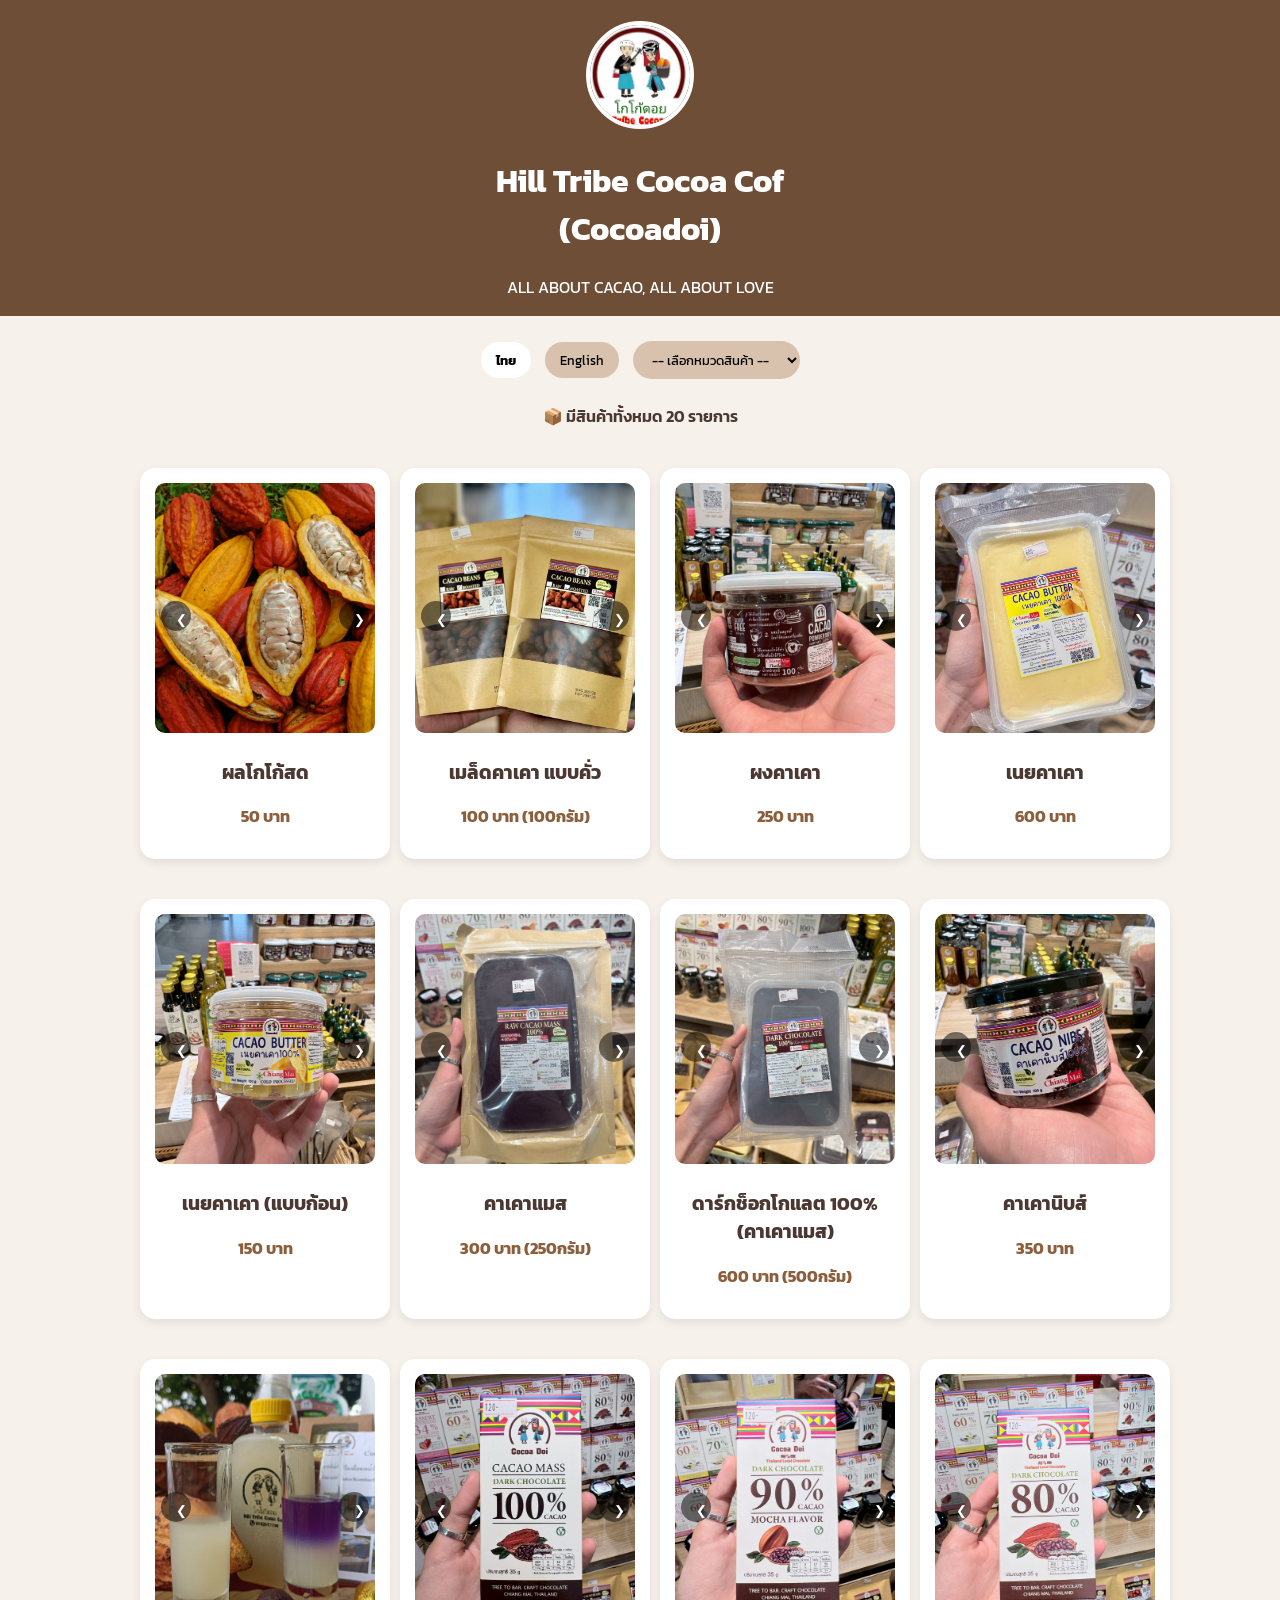
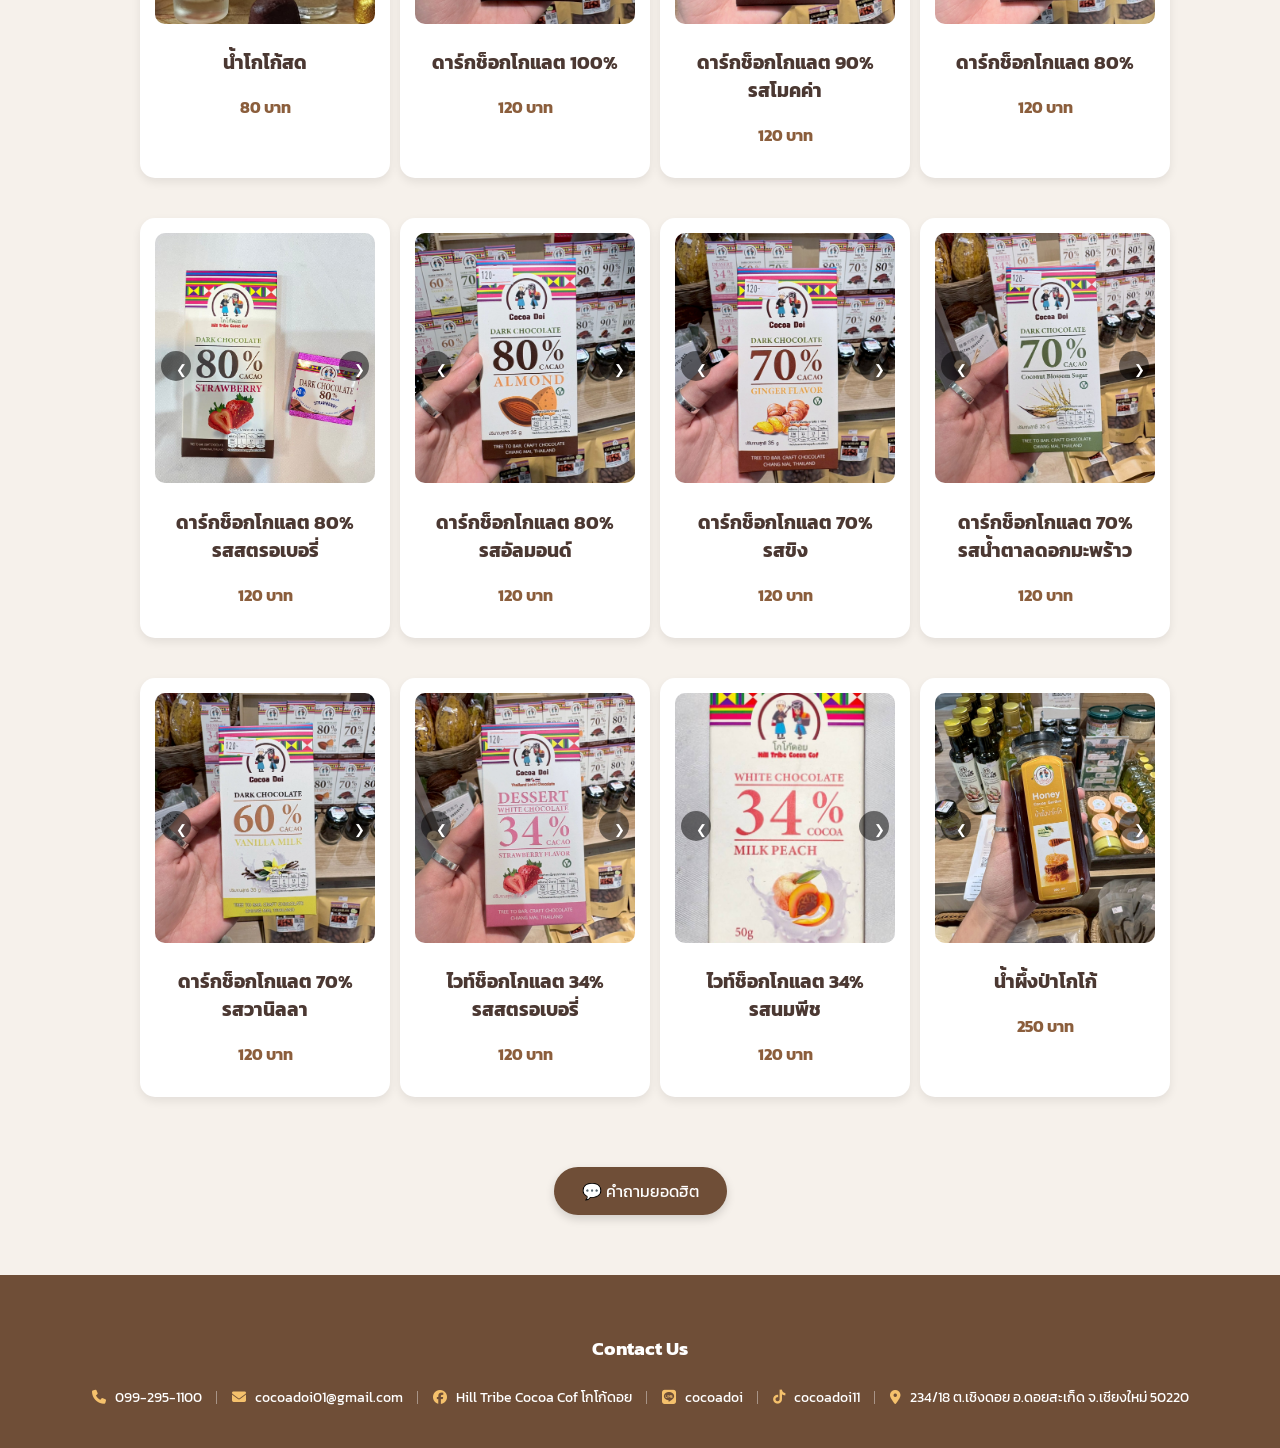
<file: index.html>
<!DOCTYPE html>
<html lang="th">
<head>
<meta charset="UTF-8">
<meta name="viewport" content="width=device-width, initial-scale=1.0">
<title>Hill Tribe Cocoa Cof (Cocoadoi)</title>
<link href="https://fonts.googleapis.com/css2?family=Kanit:wght@300;400;600&display=swap" rel="stylesheet">
<link rel="stylesheet" href="https://cdnjs.cloudflare.com/ajax/libs/font-awesome/6.5.0/css/all.min.css">


<style>
body{
margin:0;
font-family:'Kanit',sans-serif;
background:#f6f1eb;
color:#4b3832;
}

header{
background:#6f4e37;
color:white;
text-align:center;
padding:1px;
}

.logo{
width:100px;
height:100px;
object-fit:cover;
border-radius:50%;
border:4px solid white;
margin-top:20px;
margin-bottom:1px;
}

.top-bar{
text-align:center;
margin:20px 0;
}

select,button{
padding:8px 15px;
border-radius:20px;
border:none;
margin:5px;
font-family:'Kanit',sans-serif;
background:#d9c2ad;
cursor:pointer;
}

.active{
background:white;
font-weight:bold;
}

/* ⭐ แก้ layout ใหม่ให้สวยและกลางเสมอ */
.menu-container{
display:grid;
grid-template-columns:repeat(auto-fit,220px);
justify-content:center;
gap:40px;
padding:40px;
}

.menu-item{
width:220px;
background:white;
border-radius:15px;
padding:15px;
text-align:center;
box-shadow:0 4px 10px rgba(0,0,0,0.08);
transition:0.3s;
}

.menu-item:hover{
transform:scale(1.05);
}

.menu-item img{
width:100%;
height:250px;
object-fit:cover;
border-radius:10px;
}

.price{
color:#8b5e3c;
font-weight:bold;
}

.detail-box{
background:white;
margin:20px auto;
padding:25px;
border-radius:15px;
text-align:center;
max-width:600px;
box-shadow:0 4px 10px rgba(0,0,0,0.08);
}

.speak-btn{
background:#8b5e3c;
color:white;
margin-top:10px;
}

.detail-box h3{
color:#8b5e3c;
margin-bottom:5px;
}

/* ⭐ Modal Popup */
.modal{
display:none;
position:fixed;
z-index:1000;
left:0;
top:0;
width:100%;
height:100%;
background:rgba(0,0,0,0.5);
justify-content:center;
align-items:center;
}

.modal-content{
background:white;
width:90%;
max-width:600px;
padding:30px;
border-radius:15px;
box-shadow:0 10px 25px rgba(0,0,0,0.2);
max-height:80vh;
overflow-y:auto;
position:relative;
}

.close-btn{
position:absolute;
top:10px;
right:15px;
font-size:20px;
cursor:pointer;
color:#8b5e3c;
}

.ask-section {
  text-align: center;
  margin: 30px 0 50px 0;
}

.ask-btn {
  display: inline-block;
  background-color: #6f4e37;
  color: white;
  padding: 12px 28px;
  border-radius: 30px;
  text-decoration: none;
  font-size: 16px;
  transition: 0.3s;
  box-shadow: 0 4px 10px rgba(0,0,0,0.15);
}

.ask-btn:hover {
  background-color: #8b5e3c;
  transform: scale(1.05);
}

.image-slider{
position:relative;
}

.image-slider button{
position:absolute;
top:50%;
transform:translateY(-50%);
background:rgba(0,0,0,0.5);
color:white;
border:none;
border-radius:50%;
width:30px;
height:30px;
cursor:pointer;
}

.prev{ left:1px; }
.next{ right:1px; }

#scrollTopBtn{
position:fixed;
bottom:30px;
right:30px;
display:none;
background:#8b5e3c;
color:white;
border:none;
width:45px;
height:45px;
border-radius:50%;
font-size:20px;
cursor:pointer;
box-shadow:0 4px 10px rgba(0,0,0,0.2);
transition:0.3s;
z-index:999;
}

#scrollTopBtn:hover{
background:#6f4e37;
transform:scale(1.1);
}

.footer {
  background-color: #6f4e37;
  color: white;
  text-align: center;
  padding: 40px 20px;
  margin-top: 60px;
}

.footer h3 {
  margin-bottom: 25px;
}

.contact-row {
  display: flex;
  justify-content: center;
  flex-wrap: wrap;
}

.contact-row a,
.contact-row span {
  color: white;
  text-decoration: none;
  padding: 0 15px;
  position: relative;
  font-size: 14px;
}

.contact-row a:not(:last-child)::after,
.contact-row span:not(:last-child)::after {
  content: "";
  position: absolute;
  right: 0;
  top: 20%;
  height: 60%;
  width: 1px;
  background-color: rgba(255,255,255,0.4);
}

.contact-row i {
  margin-right: 6px;
  color: #f5c16c;
}

.contact-row a:hover {
  color: #f5c16c;
}
</style>
</head>

<body>

<header>
<img src="img/cocoa_doi_logo.jpg" class="logo">
<h1>Hill Tribe Cocoa Cof <br>(Cocoadoi)</br></h1>
<p id="tagline">ALL ABOUT CACAO ,ALL ABOUT LOVE</p>
</header>

<div class="top-bar">
<button class="active" onclick="setLanguage('th',event)">ไทย</button>
<button onclick="setLanguage('en',event)">English</button>

<select id="productSelect" onchange="setFilter(this.value)">
</select>
</div>

<div id="productCount" style="text-align:center; margin-top:10px; font-weight:600;"></div>

<div class="menu-container" id="menu"></div>



<script>
let currentLang="th";
let currentFilter="all";
let currentSpeechText="";

const menuData=[

{filter:"raw",img:"img/cacao_pod.jpg",
th:{name:"ผลโกโก้สด",
price:"50 บาท",desc:"ผลสดจากสวนบนดอย",
how:"ผ่าเปลือกออก แล้วรับประทานเนื้อสีขาวรอบเมล็ด รสหวานอมเปรี้ยว สดชื่น",
benefit:"มีวิตามินซีสูง ช่วยเสริมภูมิคุ้มกัน ให้ความสดชื่น และมีสารต้านอนุมูลอิสระ"
},
en:{name:"Fresh Cacao Pod",price:"50 Baht",
desc:"Fresh cacao pod from mountain farm.",
how:"Open the pod and eat the white pulp around the beans. It tastes sweet and slightly sour.",
benefit:"Open the pod and eat the white pulp around the beans. It tastes sweet and slightly sour. (Do not eat the shell or hard beans.)"
}},

{filter:"raw",img:"img/cacao_beans_roasted.jpg",
th:{name:"เมล็ดคาเคา แบบคั่ว",
price:"100 บาท (100กรัม)",
desc:"เมล็ดคาเคาคั่วจากสวนบนดอย",
how:"รับประทานได้ทันที เคี้ยวเพลิน หรือทานคู่เครื่องดื่ม และใช้โรยหน้าเบเกอรี่ได้",
benefit:"อุดมด้วยสารต้านอนุมูลอิสระ ช่วยบำรุงหัวใจ กระตุ้นความสดชื่น และให้พลังงานจากธรรมชาติ"
},
en:{name:"Cacao Beans",
price:"100 Baht (100 gram)",
desc:"Roasted cacao beans from mountain farm.",
how:"Ready to eat as a snack, enjoy with drinks, or use as a topping for desserts.",
benefit:"Rich in antioxidants, supports heart health, boosts energy, and provides natural nutrients."
}},

{filter:"raw",img:["img/cacao_powder.jpg","img/cacao_powder2.jpg"],
th:{name:"ผงคาเคา",
price:"250 บาท",
desc:"ผงโกโก้แท้จากเมล็ดคาเคาคั่วบดละเอียด",
how:"ชงกับน้ำร้อนหรือนม ทำเครื่องดื่ม เบเกอรี่ หรือโรยหน้าอาหารได้",
benefit:"มีสารต้านอนุมูลอิสระสูง ช่วยบำรุงหัวใจ เพิ่มพลังงาน และดีต่อระบบไหลเวียนเลือด"
},
en:{name:"Cacao Powder",
price:"250 Baht",
desc:"Pure finely ground cacao powder from roasted beans.",
how:"Mix with hot water or milk, use in drinks, baking, or as a topping.",
benefit:"High in antioxidants, supports heart health, boosts energy, and improves blood circulation."
}},

{filter:"raw",img:"img/cacao_butter.jpg",
th:{name:"เนยคาเคา",
price:"600 บาท",
desc:"เนยคาเคาบริสุทธิ์ สกัดจากเมล็ดโกโก้คุณภาพ",
how:"ใช้ทำช็อกโกแลต เบเกอรี่ หรือผสมในเครื่องดื่มและผลิตภัณฑ์บำรุงผิว",
benefit:"มีไขมันดีจากธรรมชาติ ช่วยบำรุงหัวใจ ให้พลังงาน และช่วยให้ผิวนุ่มชุ่มชื้น"
},
en:{name:"Cacao Butter",
price:"600 Baht",
desc:"Pure cacao butter extracted from premium cacao beans.",
how:"Use for making chocolate, baking, beverages, or skincare products.",
benefit:"Contains natural healthy fats, supports heart health, provides energy, and helps moisturize the skin."
}},

{filter:"raw",img:["img/cacao_butter_cube.jpg","img/cacao_butter_cube2.jpg"],
th:{name:"เนยคาเคา (แบบก้อน)",
price:"150 บาท",
desc:"เนยคาเคาบริสุทธิ์แบบก้อน สะดวกต่อการใช้งานและแบ่งปริมาณ",
how:"ใช้ทำช็อกโกแลต เบเกอรี่ ละลายผสมเครื่องดื่ม หรือใช้บำรุงผิวได้",
benefit:"มีไขมันดีจากธรรมชาติ ให้พลังงาน บำรุงหัวใจ และช่วยเพิ่มความชุ่มชื้นให้ผิว"
},
en:{name:"Cacao Butter (Cube)",
price:"150 Baht",
desc:"Pure cacao butter in cube form, easy to portion and use.",
how:"Perfect for chocolate making, baking, beverages, or skincare use.",
benefit:"Rich in natural healthy fats, provides energy, supports heart health, and moisturizes the skin."
}},

{filter:"raw",img:"img/cacao_mass250.jpg",
th:{name:"คาเคาแมส",
price:"300 บาท (250กรัม)",
desc:"คาเคาแมสแท้ 100% บดจากเมล็ดคาเคาคุณภาพ",
how:"ใช้ทำช็อกโกแลต เบเกอรี่ หรือหลอมละลายผสมเครื่องดื่มได้",
benefit:"อุดมด้วยสารต้านอนุมูลอิสระ มีไขมันธรรมชาติจากโกโก้ และให้พลังงานสูง"
},
en:{name:"Cacao Mass",
price:"300 Baht (250 gram)",
desc:"100% pure cacao mass made from premium cacao beans.",
how:"100% pure cacao mass made from premium cacao beans.",
benefit:"Perfect for chocolate making, baking, or melting into beverages."
}},

{filter:"raw",img:"img/cacao_mass500.jpg",
th:{name:"ดาร์กช็อกโกแลต 100% <br>(คาเคาแมส)</br>",
price:"600 บาท (500กรัม)",
desc:"โกโก้แมสแท้ 100% บดจากเมล็ดคาเคาคุณภาพ ไม่เติมน้ำตาล",
how:"ใช้ทำช็อกโกแลต เบเกอรี่ หรือหลอมละลายผสมเครื่องดื่มได้ตามต้องการ",
benefit:"อุดมด้วยสารต้านอนุมูลอิสระ มีไขมันธรรมชาติจากโกโก้ และให้พลังงานสูง"
},
en:{name:"Dark Chocolate 100% (Cacao Mass)",
price:"300 Baht (500 gram)",
desc:"100% pure cacao mass from premium cacao beans. No added sugar.",
how:"Ideal for chocolate making, baking, or melting into beverages.",
benefit:"Rich in antioxidants, contains natural cacao fats, and provides high energy."
}},

{filter:"nibs",img:["img/cacao_nibs.jpg","img/cacao_nibs2.jpg"],
th:{name:"คาเคานิบส์",
price:"350 บาท",
desc:"เมล็ดโกโก้คั่วบดหยาบ กลิ่นหอม รสเข้มธรรมชาติ",
how:"รับประทานเป็นของว่าง โรยหน้าซีเรียล โยเกิร์ต สมูทตี้ หรือเบเกอรี่",
benefit:"อุดมด้วยสารต้านอนุมูลอิสระ ไฟเบอร์สูง ช่วยบำรุงหัวใจและให้พลังงาน"
},
en:{
name:"Cacao Nibs",
price:"350 Baht",
desc:"Crushed roasted cacao beans with rich natural flavor.",
how:"Enjoy as a snack or sprinkle over cereal, yogurt, smoothies, or desserts.",
benefit:"Rich in antioxidants and fiber, supports heart health and boosts energy."
}},

{filter:"drink",img:"img/cocoa_water.jpg",
th:{name:"น้ำโกโก้สด",
price:"80 บาท",
desc:"เครื่องดื่มจากเยื่อโกโก้",
how:"แช่เย็นก่อนดื่ม เขย่าก่อนเปิด",
benefit:"สดชื่น มีวิตามินธรรมชาติ"
},
en:{name:"Fresh Cocoa Drink",
price:"80 Baht",
desc:"Refreshing cacao pulp drink.",
how:"Shake well and serve chilled",
benefit:"Naturally refreshing and rich in vitamins"
}},

/*{filter:"alcohol",img:"img/cocoa_wine.jpg",
th:{name:"Cocoa Cider Wine",
price:"250 บาท",
desc:"ไวน์หมักจากเยื่อโกโก้ รสหวานอมเปรี้ยว หอมกลิ่นผลไม้ธรรมชาติ",
how:"แช่เย็นก่อนดื่ม เสิร์ฟคู่ชีสหรือของว่าง เพื่อรสชาติที่ลงตัว",
benefit:"มีสารต้านอนุมูลอิสระจากโกโก้ ช่วยผ่อนคลาย และเพิ่มความสดชื่น"
},
en:{
name:"Cocoa Cider Wine",
price:"250 Baht",
desc:"Fermented cacao pulp wine with a sweet and slightly tangy fruity aroma.",
how:"Serve chilled and pair with cheese or light snacks.",
benefit:"Contains natural antioxidants from cacao, promotes relaxation and refreshment."
}},

{filter:"alcohol",img:"img/cocoa_whiskey.jpg",
th:{name:"Cocoa Whiskey",
price:"250 บาท",
desc:"วิสกี้หมักผสมกลิ่นโกโก้ ให้รสเข้มนุ่มและกลิ่นหอมเฉพาะตัว",
how:"เสิร์ฟแบบเพียว ใส่น้ำแข็ง หรือผสมค็อกเทลตามต้องการ",
benefit:"ให้ความผ่อนคลาย พร้อมกลิ่นหอมโกโก้ที่เป็นเอกลักษณ์"
},
en:{
name:"Cocoa Whiskey",
price:"250 Baht",
desc:"Whiskey infused with cacao aroma, offering a smooth and rich flavor.",
how:"Enjoy neat, on the rocks, or in your favorite cocktail.",
benefit:"Provides relaxation with a distinctive cacao aroma."
}},*/

{filter:"dark",img:"img/dark100.jpg",
th:{name:"ดาร์กช็อกโกแลต 100%",
price:"120 บาท",
desc:"ช็อกโกแลตเข้มข้นจากโกโก้แท้ 100% ไม่เติมน้ำตาล",
how:"รับประทานเป็นของว่าง ทานคู่กาแฟ หรือใช้ประกอบเมนูสุขภาพ",
benefit:"อุดมด้วยสารต้านอนุมูลอิสระ ช่วยบำรุงหัวใจ และดีต่ออารมณ์"
},
en:{
name:"Dark Chocolate 100%",
price:"120 Baht",
desc:"Intense chocolate made from 100% pure cacao with no added sugar.",
how:"Enjoy as a snack, pair with coffee, or use in healthy recipes.",
benefit:"Rich in antioxidants, supports heart health, and enhances mood."
}},

{filter:"dark",img:"img/dark90.jpg",
th:{name:"ดาร์กช็อกโกแลต 90% <br>รสโมคค่า</br>",
price:"120 บาท",
desc:"ดาร์กช็อกโกแลตเข้มข้น 90% ผสานกลิ่นหอมกาแฟโมคค่า",
how:"รับประทานเป็นของว่าง หรือทานคู่กาแฟเพื่อเพิ่มความเข้มข้น",
benefit:"มีสารต้านอนุมูลอิสระสูง ช่วยกระตุ้นความสดชื่นและบำรุงหัวใจ"
},
en:{
name:"Dark Chocolate 90% Mocha Flavor",
price:"120 Baht",
desc:"Rich 90% dark chocolate blended with aromatic mocha flavor.",
how:"Enjoy as a snack or pair with coffee for a deeper taste.",
benefit:"High in antioxidants, boosts freshness and supports heart health."
}},

{filter:"dark",img:"img/dark80.jpg",
th:{name:"ดาร์กช็อกโกแลต 80%",
price:"120 บาท",
desc:"ดาร์กช็อกโกแลตเข้มข้น รสกลมกล่อม ทานง่าย",
how:"เหมาะสำหรับทานเล่น หรือใช้ประกอบเมนูขนมหวาน",
benefit:"ช่วยบำรุงหัวใจ เสริมอารมณ์ และให้พลังงาน"
},
en:{
name:"Dark Chocolate 80%",
price:"120 Baht",
desc:"Smooth and rich 80% dark chocolate, easy to enjoy.",
how:"Perfect as a snack or for dessert recipes.",
benefit:"Supports heart health, enhances mood, and provides energy."
}},

{filter:"dark",img:"img/dark_str80.jpg",
th:{name:"ดาร์กช็อกโกแลต 80% <br>รสสตรอเบอรี่</br>",
price:"120 บาท",
desc:"ดาร์กช็อกโกแลต 80% ผสานรสเปรี้ยวหวานจากสตรอเบอรี่",
how:"รับประทานเป็นของว่าง เพิ่มความสดชื่นในทุกคำ",
benefit:"อุดมด้วยสารต้านอนุมูลอิสระ และช่วยกระตุ้นความสดใส"
},
en:{
name:"Dark Chocolate 80% Strawberry Flavor",
price:"120 Baht",
desc:"80% dark chocolate infused with sweet and tangy strawberry flavor.",
how:"Enjoy as a refreshing snack anytime.",
benefit:"Rich in antioxidants and helps boost vitality."
}},

{filter:"dark",img:"img/dark_alm80.jpg",
th:{name:"ดาร์กช็อกโกแลต 80% <br>รสอัลมอนด์</br>",
price:"120 บาท",
desc:"ดาร์กช็อกโกแลต 80% ผสานความกรุบกรอบของอัลมอนด์",
how:"เหมาะสำหรับทานเล่น หรือทานคู่เครื่องดื่มร้อน",
benefit:"ให้พลังงานสูง มีไขมันดีจากอัลมอนด์ และสารต้านอนุมูลอิสระ"
},
en:{
name:"Dark Chocolate 80% Almond Flavor",
price:"120 Baht",
desc:"80% dark chocolate combined with crunchy almonds.",
how:"Great as a snack or paired with hot beverages.",
benefit:"High in energy, contains healthy fats from almonds, and rich in antioxidants."
}},

/*{filter:"dark",img:"img/dark_.jpg",
th:{name:"ดาร์กช็อกโกแลต 70% <br>เชียงใหม่ ออริจิน</br>",price:"120 บาท",desc:""},
en:{name:"Dark Chocolate 70% Chiang Mai Origin",price:"120 Baht",desc:""}},*/

{filter:"dark",img:"img/dark_gin70.jpg",
th:{name:"ดาร์กช็อกโกแลต 70% <br>รสขิง</br>",
price:"120 บาท",
desc:"ดาร์กช็อกโกแลต 70% ผสานความเผ็ดอุ่นจากขิงธรรมชาติ",
how:"รับประทานเป็นของว่าง หรือทานคู่ชาร้อนเพื่อเพิ่มความอบอุ่น",
benefit:"ช่วยกระตุ้นการไหลเวียนโลหิต เสริมภูมิคุ้มกัน และอุดมด้วยสารต้านอนุมูลอิสระ"
},
en:{
name:"Dark Chocolate 70% Ginger Flavor",
price:"120 Baht",
desc:"70% dark chocolate blended with warm natural ginger.",
how:"Enjoy as a snack or pair with hot tea for extra warmth.",
benefit:"Supports circulation, boosts immunity, and rich in antioxidants."
}},

{filter:"dark",img:"img/dark_coc70.jpg",
th:{name:"ดาร์กช็อกโกแลต 70% <br>รสน้ำตาลดอกมะพร้าว</br>",
price:"120 บาท",
desc:"ดาร์กช็อกโกแลต 70% หอมหวานจากน้ำตาลดอกมะพร้าวธรรมชาติ",
how:"เหมาะสำหรับทานเล่น หรือทานคู่กาแฟดำ",
benefit:"ให้พลังงานจากน้ำตาลธรรมชาติ พร้อมสารต้านอนุมูลอิสระจากโกโก้"
},
en:{
name:"Dark Chocolate 70% Coconut Blossom Sugar Flavor",
price:"120 Baht",
desc:"70% dark chocolate sweetened with natural coconut blossom sugar.",
how:"Perfect as a snack or paired with black coffee.",
benefit:"Provides natural energy and rich antioxidants from cacao."
}},

{filter:"dark",img:"img/dark_van60.jpg",
th:{name:"ดาร์กช็อกโกแลต 70% <br>รสวานิลลา</br>",
price:"120 บาท",
desc:"ดาร์กช็อกโกแลต 70% ผสานกลิ่นหอมละมุนของวานิลลา",
how:"รับประทานเป็นของว่าง หรือใช้เพิ่มความหอมในเมนูของหวาน",
benefit:"ช่วยผ่อนคลาย เสริมอารมณ์ และอุดมด้วยสารต้านอนุมูลอิสระ"
},
en:{
name:"Dark Chocolate 70% Vanilla Flavor",
price:"120 Baht",
desc:"70% dark chocolate infused with smooth vanilla aroma.",
how:"Enjoy as a snack or enhance desserts with its fragrance.",
benefit:"Promotes relaxation, enhances mood, and rich in antioxidants."
}},

/*{filter:"dark",img:"img/dark_.jpg",
th:{name:"ดาร์กช็อกโกแลต 60% <br>รสนม</br>",price:"120 บาท",desc:""},
en:{name:"Dark Chocolate 60% Milk Flavor",price:"120 Baht",desc:""}},*/

{filter:"white",img:"img/white_str34.jpg",
th:{name:"ไวท์ช็อกโกแลต 34% <br>รสสตรอเบอรี่</br>",
price:"120 บาท",
desc:"ไวท์ช็อกโกแลตเนื้อนุ่ม หอมหวาน ผสานรสสตรอเบอรี่สดชื่น",
how:"รับประทานเป็นของว่าง หรือมอบเป็นของฝากน่ารัก",
benefit:"ช่วยเพิ่มพลังงานและสร้างความสดใสในทุกคำ"
},
en:{
name:"White Chocolate 34% Strawberry Flavor",
price:"120 Baht",
desc:"Smooth white chocolate blended with refreshing strawberry flavor.",
how:"Enjoy as a sweet snack or a lovely gift.",
benefit:"Provides energy and a delightful sweet experience."
}},

/*{filter:"white",img:"img/white_.jpg",
th:{name:"ไวท์ช็อกโกแลต 34% <br>นมอัลมอนด์</br>",price:"120 บาท",desc:""},
en:{name:"White Chocolate 34% Milk Almond Flavor",price:"120 Baht",desc:""}},*/

{filter:"white",img:"img/white_mpe34.jpg",
th:{name:"ไวท์ช็อกโกแลต 34% <br>รสนมพีช</br>",
price:"120 บาท",
desc:"ไวท์ช็อกโกแลตเนื้อเนียน หอมหวานกลิ่นพีชละมุน",
how:"เหมาะสำหรับทานเล่น หรือทานคู่เครื่องดื่มเย็น",
benefit:"ให้พลังงาน และช่วยเพิ่มความสดชื่น"
},
en:{
name:"White Chocolate 34% Milk Peach Flavor",
price:"120 Baht",
desc:"Creamy white chocolate infused with soft peach aroma.",
how:"Perfect as a snack or paired with cold beverages.",
benefit:"Provides energy and a refreshing sweetness."
}},

/*{filter:"white",img:"img/white_.jpg",
th:{name:"ไวท์ช็อกโกแลต 34% <br>รสนม</br>",price:"120 บาท",desc:""},
en:{name:"White Chocolate 34% Milk Flavor",price:"120 Baht",desc:""}},*/

{filter:"honey",img:"img/cocoa_honey.jpg",
th:{name:"น้ำผึ้งป่าโกโก้",
price:"250 บาท",
desc:"น้ำผึ้งธรรมชาติจากสวนโกโก้ กลิ่นหอมเฉพาะตัว",
how:"ผสมน้ำอุ่น ชา หรือใช้เป็นส่วนผสมในขนมและเครื่องดื่ม",
benefit:"ช่วยบำรุงร่างกาย เสริมภูมิคุ้มกัน และให้พลังงานจากธรรมชาติ"
},
en:{
name:"Cocoa Garden Honey",
price:"250 Baht",
desc:"Natural honey harvested from cacao garden blossoms.",
how:"Mix with warm water or tea, or use in desserts and drinks.",
benefit:"Supports immunity and provides natural energy."
}},

/*{filter:"honey",img:"img/cocoa_honey5.jpg",
th:{name:"น้ำผึ้งป่าโกโก้",price:"250 บาท",desc:""},
en:{name:"Honey Cocoa Garden",price:"250 Baht",desc:""}}*/



];
function updateUIText(){
  const faqBtn = document.getElementById("faqBtn");

  if(currentLang === "th"){
    faqBtn.innerHTML = "💬 คำถามยอดฮิต";
    document.getElementById("tagline").innerText = "ALL ABOUT CACAO, ALL ABOUT LOVE";
  }else{
    faqBtn.innerHTML = "💬 Popular Questions";
    document.getElementById("tagline").innerText = "ALL ABOUT CACAO, ALL ABOUT LOVE";
  }
}

function renderDropdown(){
const select=document.getElementById("productSelect");

if(currentLang==="th"){
select.innerHTML=`
<option value="all">-- เลือกหมวดสินค้า --</option>
<optgroup label="วัตถุดิบ">
<option value="raw">วัตถุดิบโกโก้</option>
<option value="nibs">โกโก้นิบส์</option>
</optgroup>
<optgroup label="ผลิตภัณฑ์แปรรูป">
<option value="drink">เครื่องดื่ม</option>

<option value="honey">น้ำผึ้ง</option>
</optgroup>
<optgroup label="ช็อกโกแลต">
<option value="dark">ดาร์กช็อกโกแลต</option>
<option value="white">ไวท์ช็อกโกแลต</option>
</optgroup>
`;
}else{
select.innerHTML=`
<option value="all">-- Select Product Category --</option>
<optgroup label="Raw Materials">
<option value="raw">Cacao Raw</option>
<option value="nibs">Cocoa Nibs</option>
</optgroup>
<optgroup label="Processed Products">
<option value="drink">Drinks</option>

<option value="honey">Honey</option>
</optgroup>
<optgroup label="Chocolate">
<option value="dark">Dark Chocolate</option>
<option value="white">White Chocolate</option>
</optgroup>
`;
}
//<option value="alcohol">แอลกอฮอล์</option>
//<option value="alcohol">Alcohol</option>
select.value=currentFilter;
}

function renderMenu(){
const menu=document.getElementById("menu");
menu.innerHTML="";

const filteredItems = menuData.filter(item =>
currentFilter==="all" || item.filter===currentFilter
);

// ⭐ แสดงจำนวนสินค้า
document.getElementById("productCount").innerHTML =
currentLang==="th"
? `📦 มีสินค้าทั้งหมด ${filteredItems.length} รายการ`
: `📦 Total ${filteredItems.length} products`;

filteredItems.forEach(item=>{
const data=item[currentLang];
menu.innerHTML+=`
<div class="menu-item" onclick="showDetail('${data.name}','${data.price}','${data.desc}')">
<div class="image-slider">
  <button class="prev" onclick="changeImage(event,-1)">❮</button>
  <img src="${Array.isArray(item.img)?item.img[0]:item.img}" data-images='${JSON.stringify(item.img)}' data-index="0">
  <button class="next" onclick="changeImage(event,1)">❯</button>
</div>
<h3>${data.name}</h3>
<p class="price">${data.price}</p>
</div>`;
});
}

function changeImage(event,direction){
event.stopPropagation();

const container = event.target.parentElement;
const img = container.querySelector("img");

let images = JSON.parse(img.dataset.images);
if(!Array.isArray(images)) return;

let index = parseInt(img.dataset.index);
index += direction;

if(index < 0) index = images.length-1;
if(index >= images.length) index = 0;

img.src = images[index];
img.dataset.index = index;
}

function setFilter(value){
currentFilter=value;
renderMenu();
}

function showDetail(name,price,desc){

const item = menuData.find(p =>
p[currentLang].name === name
);

const data = item[currentLang];

currentSpeechText = `
${data.name}.
${data.price}.
${data.desc || ""}.
${currentLang==="th"?"วิธีรับประทาน":"How to enjoy"}.
${data.how || ""}.
${currentLang==="th"?"ประโยชน์":"Benefits"}.
${data.benefit || ""}
`;

document.getElementById("detail").innerHTML=
`
<span class="close-btn" onclick="closeModal()">✖</span>

<h2>${data.name}</h2>
<p><strong>${data.price}</strong></p>
<p>${data.desc || ""}</p>

<hr style="margin:15px 0;">

<h3>${currentLang==="th"?"วิธีรับประทาน : ":"How to Enjoy : "}</h3>
<p>${data.how || "-"}</p>

<h3>${currentLang==="th"?"ประโยชน์ : ":"Benefits : "}</h3>
<p>${data.benefit || "-"}</p>

<button class="speak-btn" onclick="speak()">
🔊 ${currentLang==="th"?"ฟังเสียง":"Listen"}
</button>
`;

document.getElementById("productModal").style.display="flex";
}

function speak(){
if(!currentSpeechText) return;

const speech = new SpeechSynthesisUtterance(currentSpeechText);
speech.lang = currentLang==="th" ? "th-TH" : "en-US";

window.speechSynthesis.cancel();
window.speechSynthesis.speak(speech);
}

function closeModal(){
document.getElementById("productModal").style.display="none";
}

function setLanguage(lang,event){
currentLang=lang;
currentFilter="all";

document.querySelectorAll(".top-bar button")
.forEach(btn=>btn.classList.remove("active"));

event.target.classList.add("active");

// ⭐ เพิ่ม 3 บรรทัดนี้
renderDropdown();
renderMenu();
updateUIText();
}



// แสดงปุ่มเมื่อเลื่อนลง
window.onscroll = function(){
const btn = document.getElementById("scrollTopBtn");

if(document.documentElement.scrollTop > 200){
btn.style.display = "block";
}else{
btn.style.display = "none";
}
};

// กดแล้วเลื่อนขึ้นบนแบบนุ่ม ๆ
function scrollToTop(){
window.scrollTo({
top:0,
behavior:"smooth"
});
}

document.addEventListener("DOMContentLoaded", function(){
  renderDropdown();
  renderMenu();
  updateUIText();
});
</script>

<div class="modal" id="productModal">
<div class="modal-content" id="detail">
<span class="close-btn" onclick="closeModal()">✖</span>
</div>
</div>

<div class="ask-section">
  <a href="ask.html" class="ask-btn" id="faqBtn"></a>
</div>

<button id="scrollTopBtn" onclick="scrollToTop()">↑</button>

<footer class="footer">
  <div class="footer-content">
    <h3>Contact Us</h3>

    <div class="contact-row">
      <a href="tel:0992951100"><i class="fa-solid fa-phone"></i> 099-295-1100</a>
      <a href="mailto:cocoadoi01@gmail.com"><i class="fa-solid fa-envelope"></i> cocoadoi01@gmail.com</a>
      <a href="https://www.facebook.com/HillTribeCocoaCof?locale=th_TH"><i class="fa-brands fa-facebook"></i> Hill Tribe Cocoa Cof โกโก้ดอย</a>
      <a href="https://line.me/ti/p/~cocoadoi" target="_blank"><i class="fa-brands fa-line"></i> cocoadoi</a>
      <a href="https://www.tiktok.com/@cocoadoi11?is_from_webapp=1&sender_device=pc"><i class="fa-brands fa-tiktok"></i> cocoadoi11</a>
      <a href="https://maps.app.goo.gl/LEjZAguECr3LdUUE9" target="_blank"><i class="fa-solid fa-location-dot"></i> 234/18 ต.เชิงดอย อ.ดอยสะเก็ด จ.เชียงใหม่ 50220</a>
    </div>

  </div>
</footer>

</body>
</html>
</file>
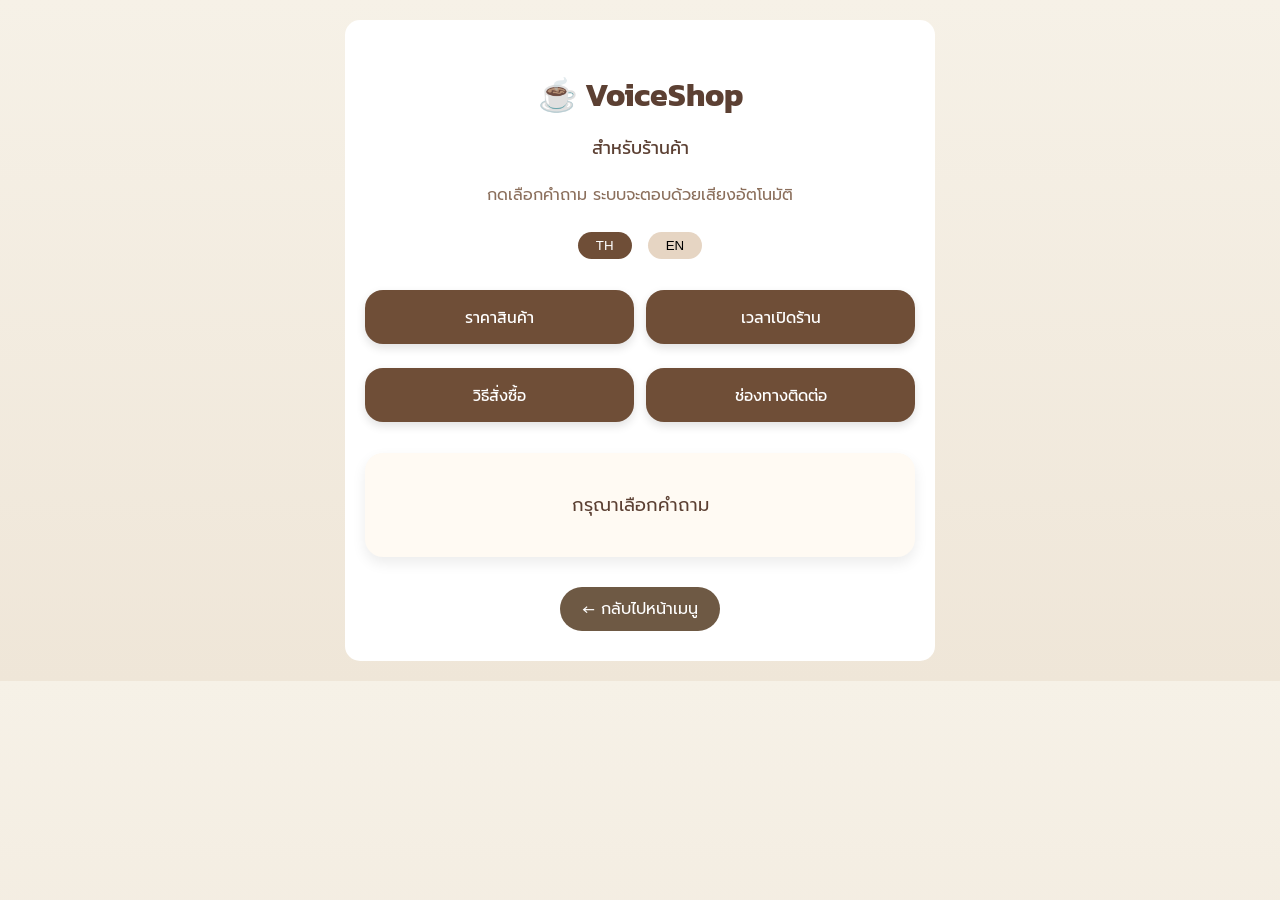
<file: ask.html>
<!DOCTYPE html>
<html lang="th">
<head>
    <meta charset="UTF-8">
    <title>VoiceShop</title>
    <meta name="viewport" content="width=device-width, initial-scale=1.0">
    <link rel="stylesheet" href="style.css">
    <link href="https://fonts.googleapis.com/css2?family=Kanit:wght@400;500;600&family=Prompt:wght@300;400;500;600&display=swap" rel="stylesheet">

    <style>
    body {
    margin: 0;
    font-family: 'Prompt', sans-serif;
    background: linear-gradient(to bottom, #f6f1e7, #efe6d8);
}

.app {
    max-width: 550px;
    margin: auto;
    padding: 30px 20px;
    text-align: center;
}

h1 {
    font-family: 'Kanit', sans-serif;
    color: #5c4033;
    margin-bottom: 5px;
}

.small {
    font-size: 18px;
    font-weight: 400;
}

.subtitle {
    color: #8b6f5c;
    margin-bottom: 20px;
}

/* ปุ่มภาษา */
.lang-switch button {
    background-color: #e6d5c3;
    border: none;
    padding: 6px 18px;
    margin: 5px;
    border-radius: 20px;
    cursor: pointer;
    font-weight: 500;
    transition: 0.3s;
}

.lang-switch button.active {
    background-color: #6f4e37;
    color: white;
}

.lang-switch button:hover {
    background-color: #d2bba3;
}

/* ปุ่มคำถาม */
.buttons {
    margin-top: 20px;
    display: grid;
    gap: 12px;
}

.buttons button {
    padding: 15px;
    border: none;
    border-radius: 18px;
    background-color: #6f4e37;
    color: white;
    font-size: 16px;
    cursor: pointer;
    transition: all 0.3s ease;
    box-shadow: 0 4px 10px rgba(0,0,0,0.12);
}

.buttons button:hover {
    background-color: #8b5e3c;
    transform: translateY(-3px);
}

/* 2 คอลัมน์บนจอใหญ่ */
@media (min-width: 600px) {
    .buttons {
        grid-template-columns: 1fr 1fr;
    }
}

/* กล่องคำตอบ */
#answerBox {
    margin-top: 25px;
    padding: 20px;
    background-color: #fffaf3;
    border-radius: 18px;
    box-shadow: 0 6px 14px rgba(0,0,0,0.08);
    color: #5c4033;
    min-height: 60px;
    opacity: 0;
    transform: translateY(10px);
    transition: all 0.4s ease;
}

#answerBox.show {
    opacity: 1;
    transform: translateY(0);
}

/* แจ้งเตือน */
.warning {
    color: #a94442;
    font-size: 14px;
    margin-top: 15px;
}

/* ปุ่มกลับ */
.back-section {
    margin-top: 30px;
}

.back-btn {
    display: inline-block;
    padding: 10px 22px;
    background-color: #6e5944;
    color: white;
    text-decoration: none;
    border-radius: 25px;
    transition: 0.3s;
}

.back-btn:hover {
    background-color: #a68a75;
}
</style>
</head>
<body>

<div class="app">
    <h1>☕ VoiceShop<br><span class="small">สำหรับร้านค้า</span></h1>
    <p class="subtitle" id="subtitle">
    ระบบตอบคำถามอัตโนมัติด้วยเสียง
</p>

    <div class="lang-switch">
    <button id="btn-th" class="active" onclick="setLang('th')">TH</button>
    <button id="btn-en" onclick="setLang('en')">EN</button>
</div>

<div class="buttons">
    <button id="q-price" onclick="answer('price')"></button>
    <button id="q-time" onclick="answer('time')"></button>
    <button id="q-order" onclick="answer('order')"></button>
    <button id="q-contact" onclick="answer('contact')"></button>
</div>

<div id="answerBox">
    <p id="answerText">กรุณาเลือกคำถาม</p>
</div>

<p id="voiceWarning" class="warning" style="display:none;">
    ⚠️ อุปกรณ์นี้อาจไม่รองรับเสียงภาษาไทย แสดงเฉพาะข้อความ
</p>

<div class="back-section">
    <a href="index.html" class="back-btn">← กลับไปหน้าเมนู</a>
</div>

</div>

<script src="script.js"></script>

</body>
</html>
</file>
<file: style.css>
body {
    font-family: 'Prompt', sans-serif;
    background-color: #f5efe6;
    display: flex;
    justify-content: center;
    padding: 20px;
}

.app {
    background: #ffffff;
    padding: 20px;
    border-radius: 15px;
    max-width: 400px;
    width: 100%;
    text-align: center;
}

h1 {
    color: #5a3e2b;
}

.subtitle {
    color: #777;
    margin-bottom: 15px;
}

.lang-switch button {
    margin: 5px;
    padding: 6px 14px;
    border-radius: 8px;
    border: none;
    background-color: #ddd;
    cursor: pointer;
    font-weight: bold;
}

.lang-switch button.active {
    background-color: #8b5e3c;
    color: white;
}

.buttons button {
    font-family: 'Kanit', sans-serif;
    width: 100%;
    margin: 6px 0;
    padding: 12px;
    border-radius: 10px;
    border: none;
    background-color: #8b5e3c;
    color: white;
    font-size: 16px;
    cursor: pointer;
}

.buttons button:hover {
    background-color: #6f4528;
}

#answerBox {
    margin-top: 20px;
    padding: 15px;
    border-radius: 10px;
    background-color: #f0e0d0;
    font-size: 18px;
    min-height: 60px;
}

.warning {
    margin-top: 10px;
    color: #a65c2a;
    font-size: 14px;
}
</file>
